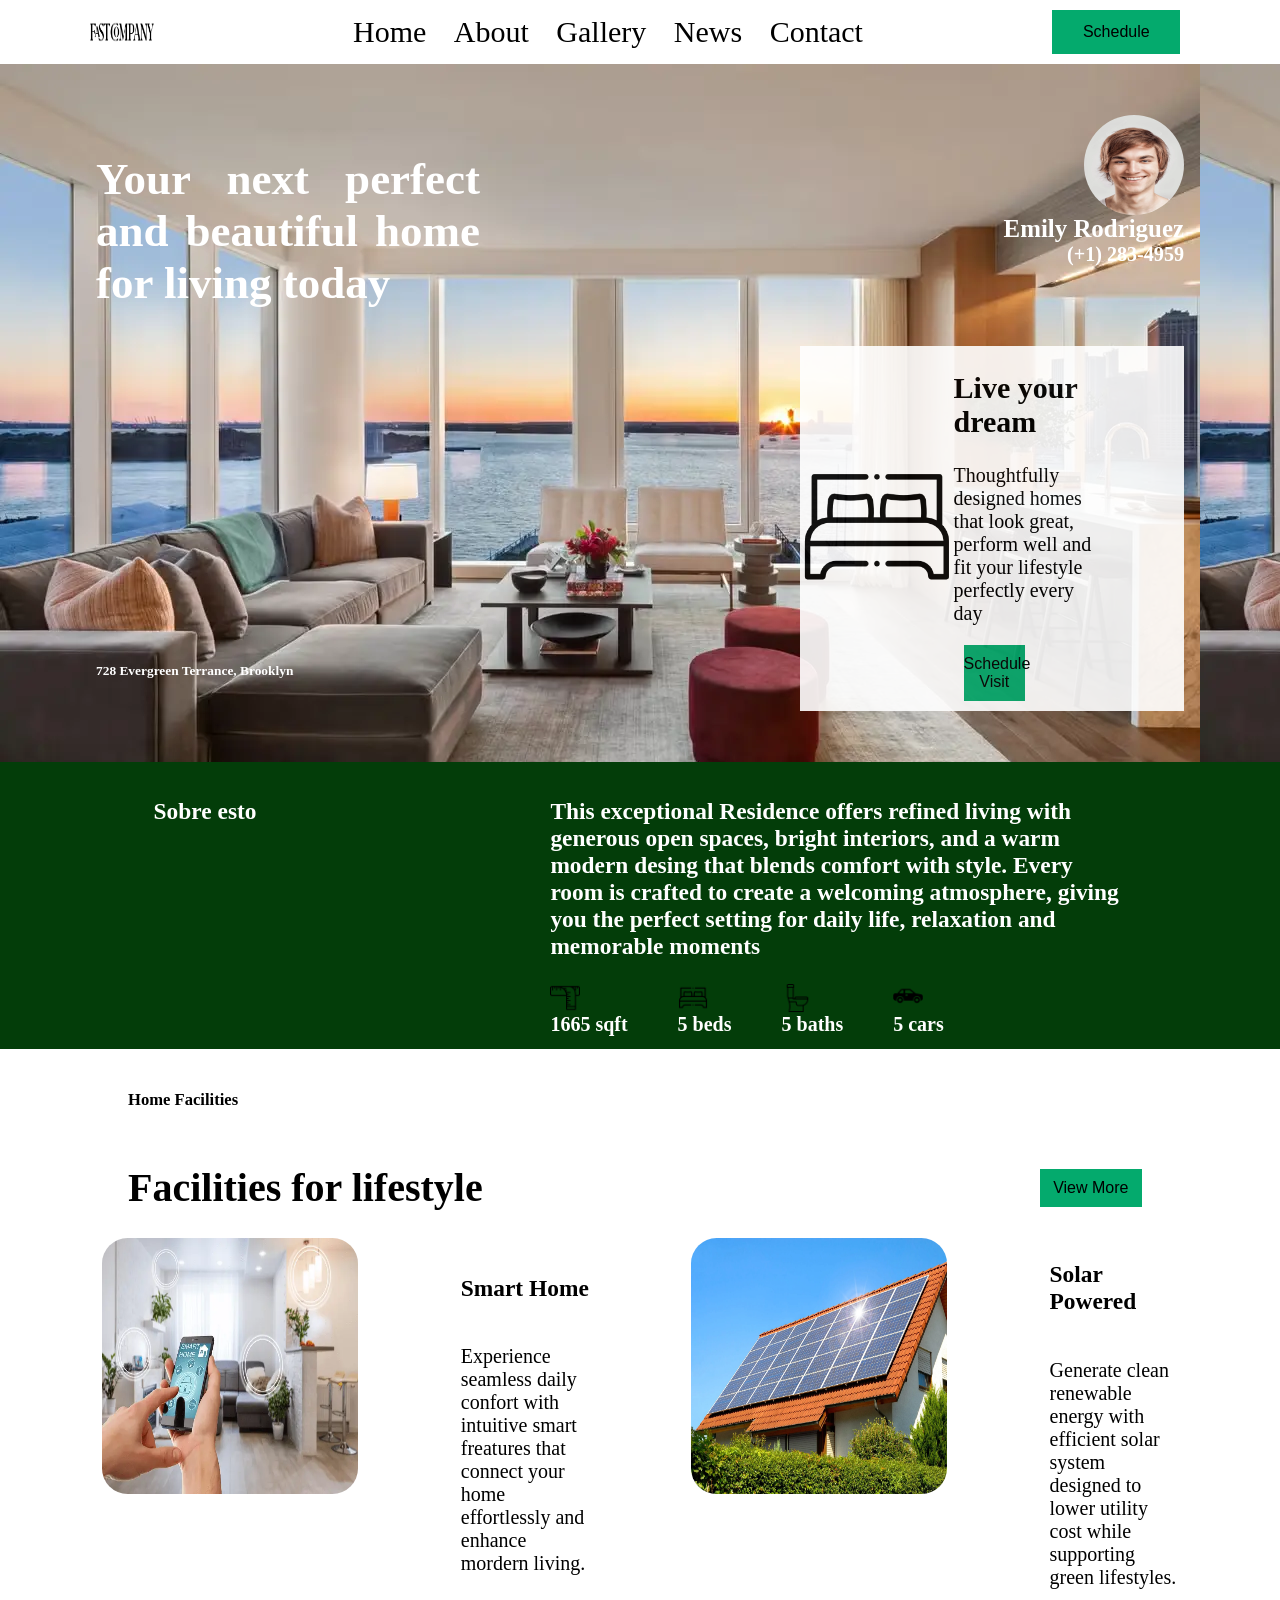
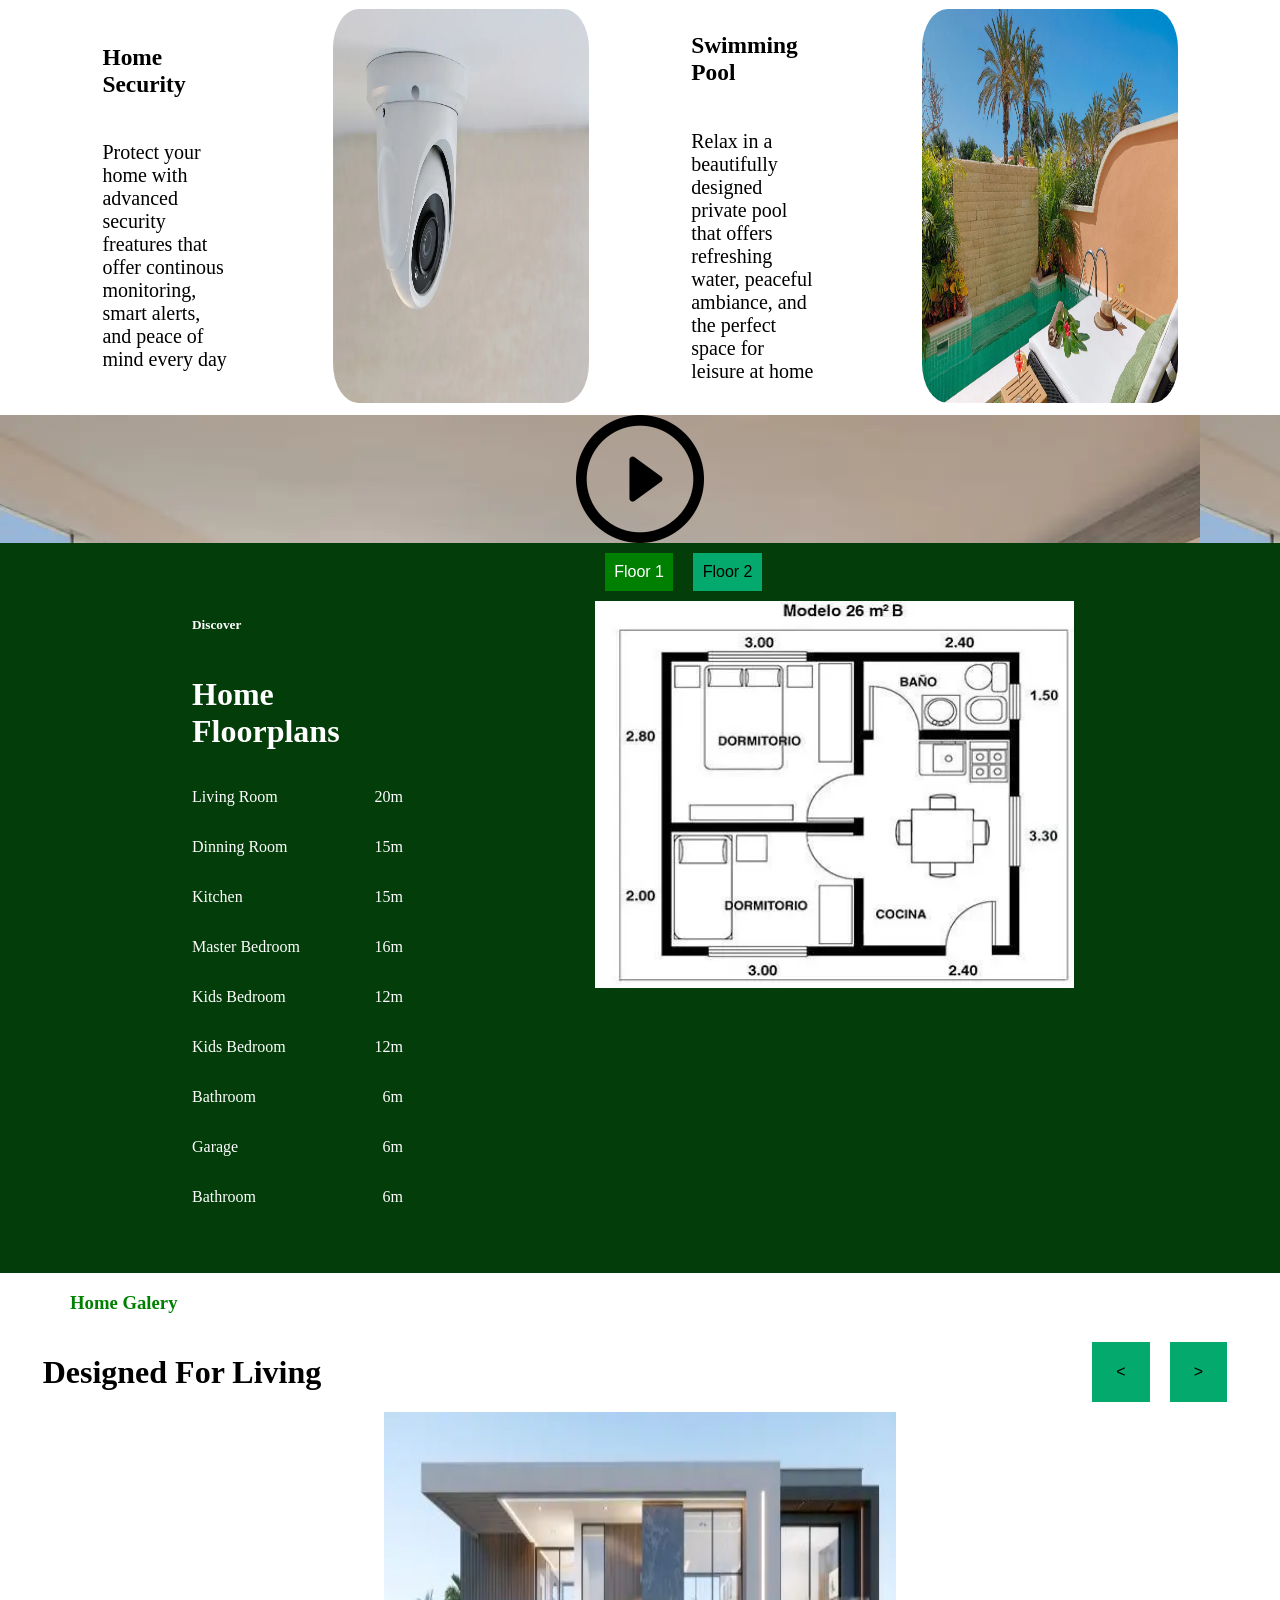
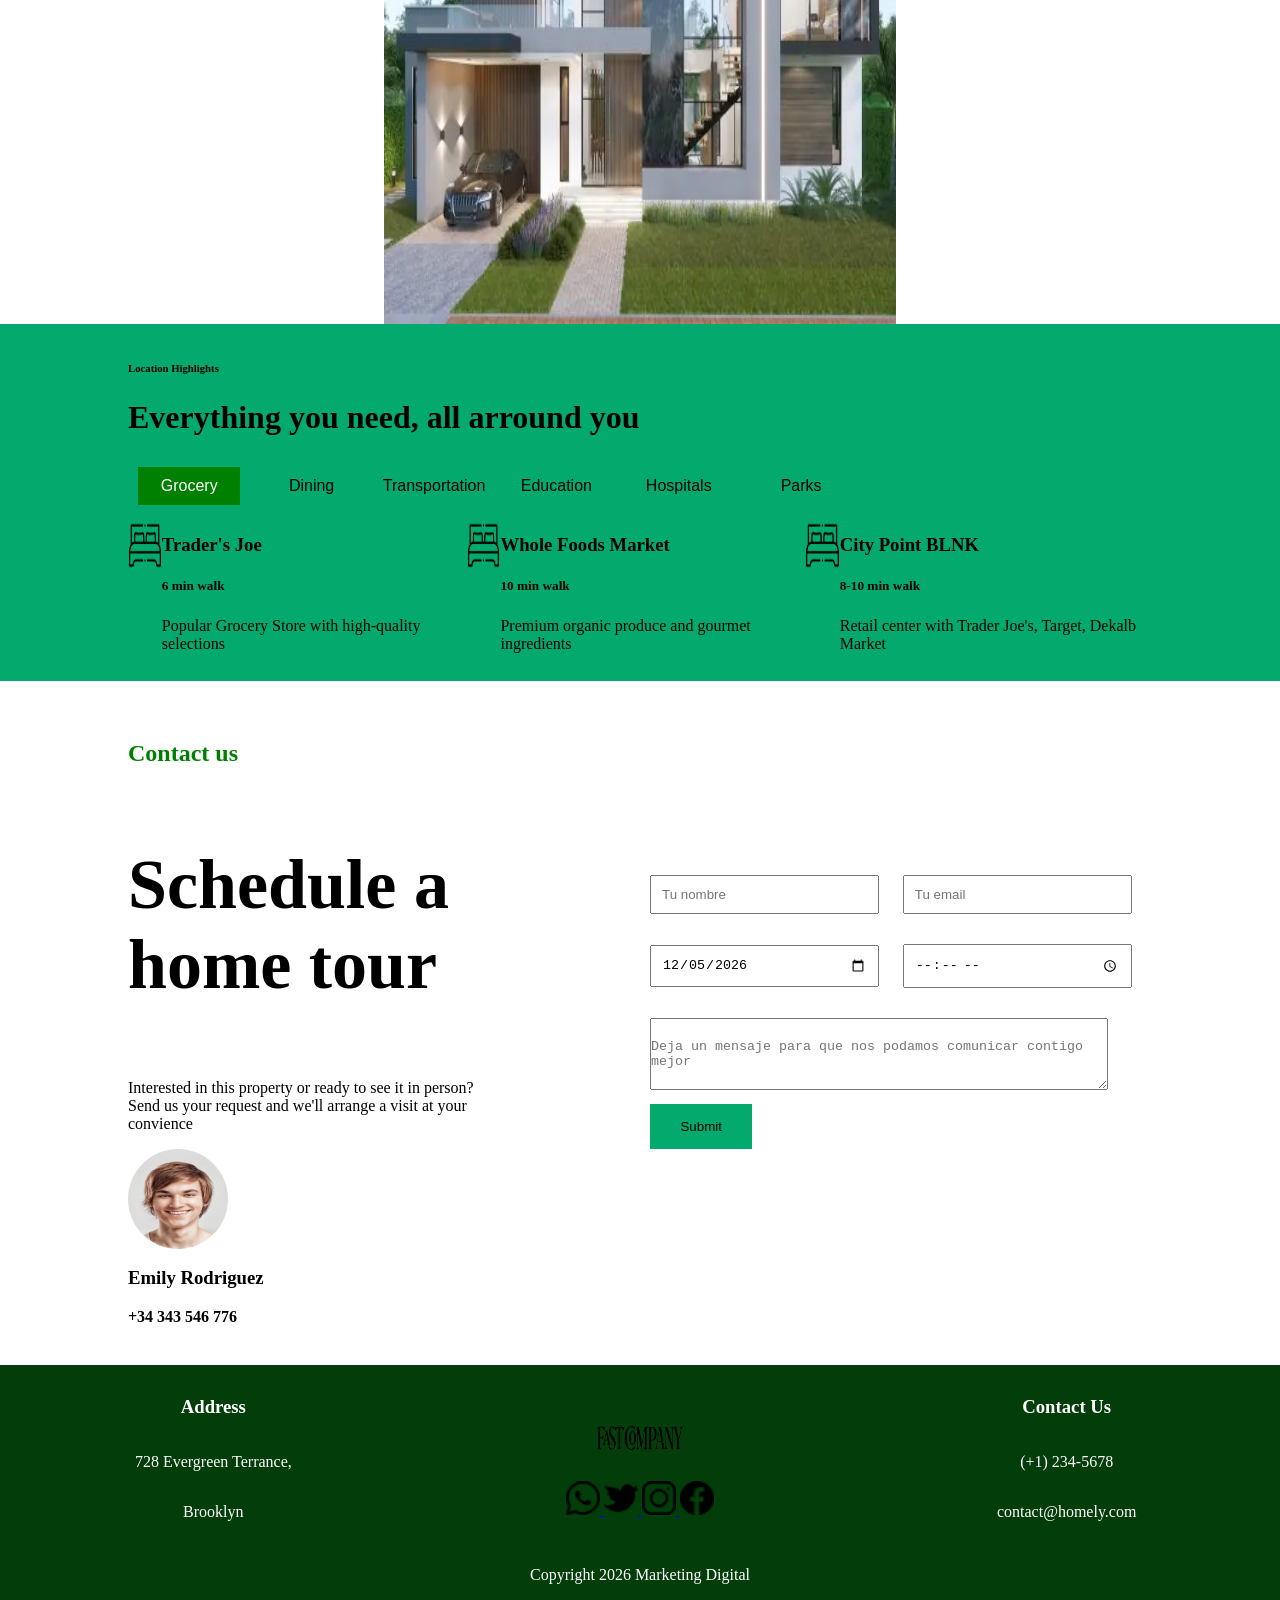
<file: HTMLs/index.html>
<!DOCTYPE html>
<html lang="en">
<head>
  <meta name="description" content="Home for a page about searching for a Home to live">
  <meta name="keywords" content="Home, Residence">
  <meta name="author" content="Mohn Lloe">
  <meta name="viewport" content="width=device-width, initial-scale=1.0">
  <link rel="preload" as="image" href="/Imagenes/img_1.webp" fetchpriority="high">
  <title>Home</title>
  <link rel="stylesheet" href="../Css/Home.css">
  <script src="../JS/Home.js" defer></script>
</head>
<body class="Green">
<header>
  <img src="/Imagenes/img.webp" alt="Imagen del Logo">
  <nav>
    <a href="Home.html"> Home </a>
    <a href="About.html"> About </a>
    <a href="../Imagenes/img.webp"> Gallery </a>
    <a href="News.html"> News </a>
    <a href="Contacto.html"> Contact </a>
  </nav>
  <button> Schedule </button>
</header>
<article>
  <div class="Titulo Lado Espacio">
    <h1> Your next perfect and beautiful home for living today </h1>
    <div class="Abajo">
      <img src="../Imagenes/tio.webp" class="Foto" alt="Cara de una persona">
      <h5 class="Margen"> Emily Rodriguez </h5>
      <h6 class="Margen"> (+1) 283-4959 </h6>
    </div>
  </div>
  <div class="Lado Ad Espacio">
    <h6> 728 Evergreen Terrance, Brooklyn </h6>
    <div class="Lado">
      <img src="../Imagenes/cama.webp" alt="Imagen de una cama">
      <div>
        <h2> Live your dream </h2>
        <p> Thoughtfully designed homes that look great, perform well and  fit your lifestyle perfectly every day </p>
        <button> Schedule Visit </button>
      </div>
    </div>
  </div>
</article>
<div class="Propiedad Space Lado Green">
  <h3>
    Sobre esto
  </h3>
  <div>
    <h3> This exceptional Residence offers refined living with generous open spaces, bright interiors, and a warm modern
      desing that blends comfort with style. Every room is crafted to create a welcoming atmosphere, giving you the
      perfect setting for daily life, relaxation and memorable moments</h3>
    <div class="Lado">
      <div class="Listados FIMG">
        <img src="../Imagenes/Metros.webp" class="Icon" alt="Icono de un metro">
        <h4> 1665 sqft</h4>
      </div>
      <div class="Listados FIMG">
        <img src="../Imagenes/cama.webp" class="Icon" alt="Icono de una cama">
        <h4> 5 beds</h4>
      </div>
      <div class="Listados FIMG">
        <img src="../Imagenes/Retrete.webp" class="Icon" alt="Icono de un Retrete">
        <h4> 5 baths</h4>
      </div>
      <div class="Listados FIMG">
        <img src="../Imagenes/Coche.webp" class="Icon" alt="Icono de un coche">
        <h4> 5 cars</h4>
      </div>
    </div>
  </div>
</div>
<div class="Facilidades Abajo">
  <h5> Home Facilities </h5>
  <div class="Lado Titular Space">
    <h1> Facilities for lifestyle </h1>
    <button class="Derecha"> View More </button>
  </div>
  <div class="Lado Space">
    <img src="../Imagenes/SmartHome.webp" class="Bloque" alt="Imagen de un movil con smart home">
    <div class="Abajo">
      <h3>
        Smart Home
      </h3>
      <p>
        Experience seamless daily confort with intuitive smart freatures that connect your home effortlessly and  enhance mordern living.
      </p>
    </div>
    <img src="../Imagenes/Panel.webp" class="Bloque" alt="Imagen de un panel solar">
    <div class="Abajo">
      <h3>
        Solar Powered
      </h3>
      <p>
        Generate clean renewable energy with efficient solar system designed to lower utility cost while supporting green lifestyles.
      </p>
    </div>
  </div>
  <div class="LadoReversa Space">
    <img src="../Imagenes/Piscina.webp" class="Bloque" alt="Imagen de una piscina privada">
    <div class="Abajo">
      <h3>
        Swimming Pool
      </h3>
      <p>
        Relax in a beautifully designed private pool that offers refreshing water, peaceful ambiance, and the perfect space for leisure at home
      </p>
    </div>
    <img src="../Imagenes/camara.webp" class="Bloque" alt="Imagen de una camara">
    <div class="Abajo">
      <h3>
        Home Security
      </h3>
      <p>
        Protect your home with advanced security freatures that offer continous monitoring, smart alerts, and peace of mind every day
      </p>
    </div>
  </div>
</div>
<div class="Video">
  <img src="../Imagenes/Play.webp" alt="Play del video">
</div>
<div class="Lado Planos Green">
  <div class="Notas Abajo">
    <h5>
      Discover
    </h5>
    <h1>
      Home Floorplans
    </h1>
    <div class="Titular Lado">
      <p> Living Room </p>
      <p> 20m </p>
    </div>
    <div class="Titular Lado">
      <p> Dinning Room  </p>
      <p> 15m </p>
    </div>
    <div class="Titular Lado">
      <p> Kitchen </p>
      <p> 15m </p>
    </div>
    <div class="Titular Lado">
      <p> Master Bedroom </p>
      <p> 16m </p>
    </div>
    <div class="Titular Lado">
      <p> Kids Bedroom </p>
      <p> 12m </p>
    </div>
    <div class="Titular Lado">
      <p> Kids Bedroom </p>
      <p> 12m </p>
    </div>
    <div class="Titular Lado">
      <p> Bathroom</p>
      <p> 6m </p>
    </div>
    <div class="Titular Lado">
      <p> Garage</p>
      <p> 6m </p>
    </div>
    <div class="Titular Lado">
      <p> Bathroom</p>
      <p> 6m </p>
    </div>
  </div>
  <div class="Botones Abajo">
    <div class="Lado" id="planes">
      <button class="Selecionada" onclick="CambiarImagen(0, this)"> Floor 1 </button>
      <button onclick="CambiarImagen(1, this)"> Floor 2 </button>
    </div>
    <div id="Imagen">
      <img src="../Imagenes/plano.webp" alt="Plano de la planta 1 de una casa">
    </div>
  </div>
</div>
<div class="Carrousel">
  <h3>
    Home Galery
  </h3>
  <div>
    <div class="Lado Space">
      <h1>
        Designed For Living
      </h1>
      <div class="Lado">
        <button onclick="Carrousel(-1)"> < </button>
        <button onclick="Carrousel(1)"> > </button>
      </div>
    </div>
    <div class="CarroImagen" id="Carros">
      <img src="../Imagenes/Casa.webp" class="MargenAuto" alt="Imagen de una casa">
    </div>
  </div>
</div>
<div class="Tiendas">
  <div>
    <h6>Location Highlights</h6>
    <h1>Everything you need, all arround you</h1>
    <div CLASS="Lado Botones" id="tienda">
      <button class="Selecionada"  onclick="CambiarTexto(1, this)"> Grocery </button>
      <button onclick="CambiarTexto(2, this)"> Dining </button>
      <button onclick="CambiarTexto(3, this)"> Transportation </button>
      <button onclick="CambiarTexto(4, this)"> Education </button>
      <button onclick="CambiarTexto(5, this)"> Hospitals </button>
      <button onclick="CambiarTexto(6, this)"> Parks </button>
    </div>
    <div class="Lado" id="Secc">
      <div class="Lado">
        <img src="../Imagenes/cama.webp" alt="Icono de una cama">
        <div>
          <h3>
            Trader's Joe
          </h3>
          <h5>
            6 min walk
          </h5>
          <p> Popular Grocery Store with high-quality selections </p>
        </div>
      </div>
      <div class="Lado">
        <img src="../Imagenes/cama.webp" alt="Icono de una cama">
        <div>
          <h3>
            Whole Foods Market
          </h3>
          <h5>
            10 min walk
          </h5>
          <p> Premium organic produce and gourmet ingredients</p>
        </div>
      </div>
      <div class="Lado">
        <img src="../Imagenes/cama.webp" alt="Icono de una cama">
        <div>
          <h3>
            City Point BLNK
          </h3>
          <h5>
            8-10 min walk
          </h5>
          <p> Retail center with Trader Joe's, Target, Dekalb Market</p>
        </div>
      </div>
    </div>
  </div>
</div>
<div class="Lado SeccionDesigual Space">
  <section class="Blanco">
    <h2> Contact us </h2>
    <h1> Schedule a home tour </h1>
    <p> Interested in this property or ready to see it in person?
      Send us your request and we'll arrange a visit at your
      convience
    </p>

    <img src="../Imagenes/tio.webp" class="Foto" alt="Foto de una persona">
    <h3> Emily Rodriguez </h3>
    <h4> +34 343 546 776 </h4>
  </section>
  <main>
    <form id="email_form">
      <div class="SeccionDoble Space">
        <label for="nombre" class="sr-only">Hora</label>
        <input type="text" id="nombre" name="nombre" placeholder="Tu nombre">
        <label for="email" class="sr-only">Hora</label>
        <input type="email" id="email" name="email" placeholder="Tu email">
      </div>
      <div class="SeccionDoble Space">
        <label for="fecha" class="sr-only">Fecha</label>
        <input type="date" id="fecha" name="fecha">

        <label for="hora" class="sr-only">Hora</label>
        <input type="time" id="hora" name="hora">
      </div>
      <div>
        <label for="mensaje" class="sr-only">Hora</label>
        <textarea id="mensaje" name="mensaje" placeholder="Deja un mensaje para que nos podamos comunicar contigo mejor"></textarea>
      </div>
      <input type="submit" value="Submit" class="submit">
    </form>
    <p id="Resultat"></p>
  </main>
</div>
<div class="SeccionTriple Space Green">
  <div class="Abajo">
    <h3> Address </h3>
    <p> 728 Evergreen Terrance, </p>
    <p> Brooklyn </p>
  </div>
  <div class="Abajo MargenAuto">
    <img src="../Imagenes/img.webp" class="Logo" alt="Imagen del Logo">
    <div class="Logitos Espacio MargenAuto">
      <a href="https://web.whatsapp.com">
        <img src="../Imagenes/Whats.webp" alt="Logo de Whatsapp">
      </a>
      <a href="https://twitter.com">
        <img src="../Imagenes/Twitter.webp" alt="Logo de Twitter">
      </a>
      <a href="https://instagram.com">
        <img src="../Imagenes/Insta.webp" alt="Logo de Instagram">
      </a>
      <a href="https://facebook.com">
        <img src="../Imagenes/face.webp" alt="Logo de Facebook">
      </a>
    </div>
  </div>
  <div class="Abajo">
    <h3> Contact Us </h3>
    <p> (+1) 234-5678 </p>
    <p> contact@homely.com </p>
  </div>
</div>
<footer class="Green">
  <p> Copyright 2026 Marketing Digital </p>
</footer>
</body>
</html>
</file>
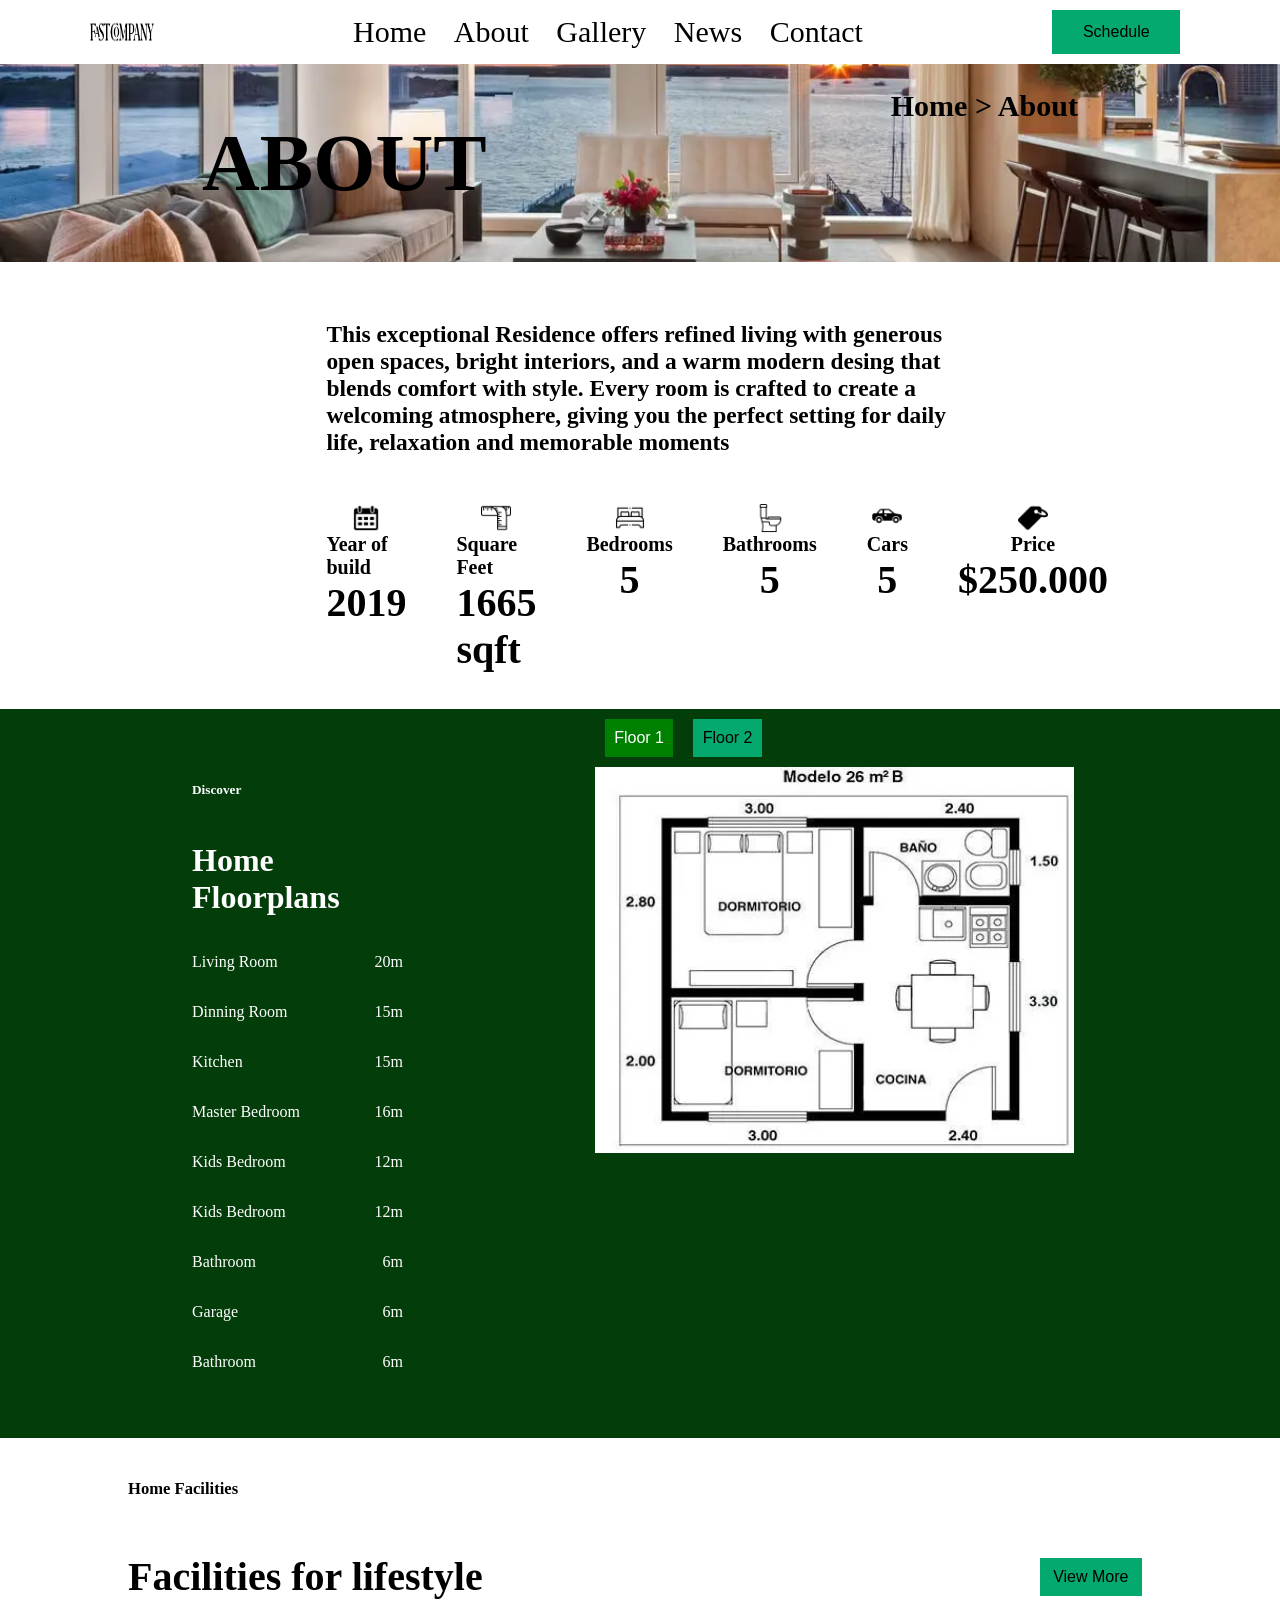
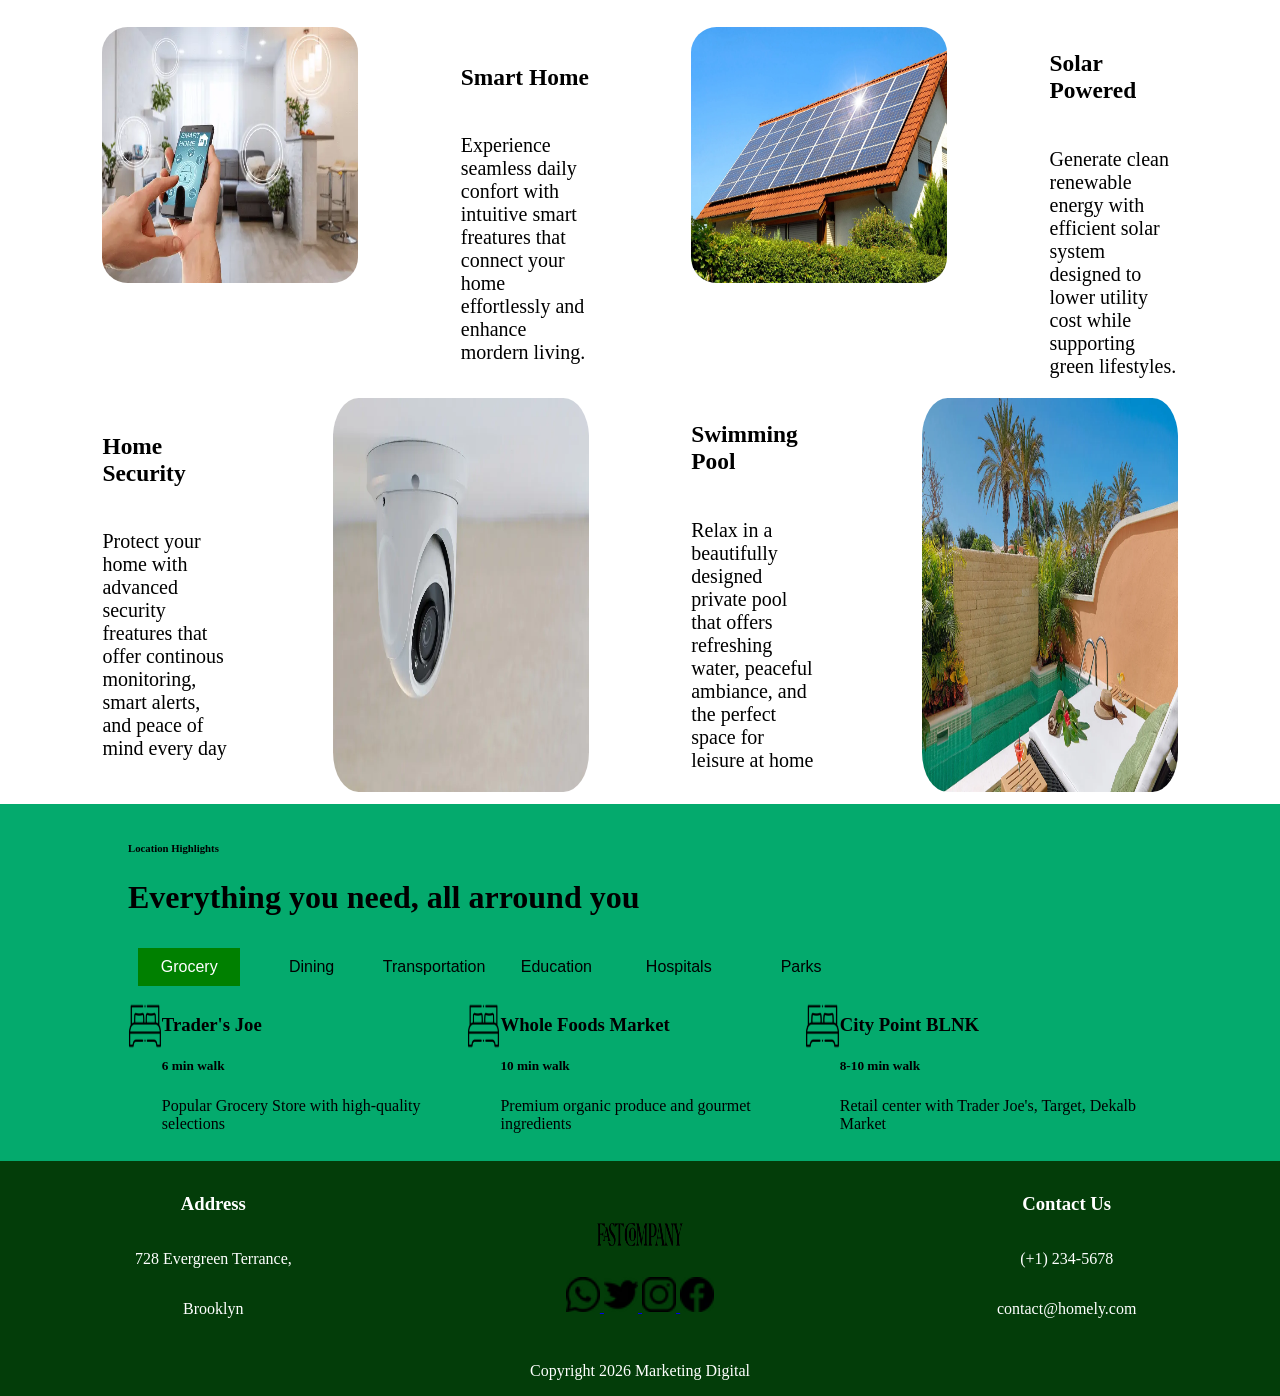
<file: HTMLs/About.html>
<!DOCTYPE html>
<html lang="en">
<head>
    <meta charset="UTF-8">
    <meta name="description" content="An summary about all the important things of the real estate company">
    <meta name="keywords" content="Home, Residence, Real State, About, Summary">
    <meta name="author" content="Mohn Lloe">
    <meta name="viewport" content="width=device-width, initial-scale=1.0">
    <title>Home</title>
    <link rel="stylesheet" href="../Css/Home.css">
    <script src="../JS/About.js" defer></script>
</head>
<body>
<header>
    <img src="../Imagenes/img.webp" alt="Logo de la empresa">
    <nav>
        <a href="Home.html"> Home </a>
        <a href="About.html"> About </a>
        <a href="../Imagenes/img.webp"> Gallery </a>
        <a href="News.html"> News </a>
        <a href="Contacto.html"> Contact </a>
    </nav>
    <button> Schedule </button>
</header>
<div class="Lado Banner">
    <h1> ABOUT </h1>
    <h2> Home > About </h2>
</div>
<main class="Propiedad Lado Blanco">
    <div>
        <h3> This exceptional Residence offers refined living with generous open spaces, bright interiors, and a warm modern desing that blends comfort with style. Every room is crafted to create a welcoming atmosphere, giving you the perfect setting for daily life, relaxation and memorable moments</h3>
        <div class="Lado">
            <div class="ListadosAlt FIMG">
                <img src="../Imagenes/Calendar.webp" class="Icon" alt="Icono de un calendario">
                <h4> Year of build </h4>
                <h1> 2019 </h1>
            </div>
            <div class="ListadosAlt FIMG">
                <img src="../Imagenes/Metros.webp" class="Icon" alt="Icono de un metro">
                <h4> Square Feet </h4>
                <h1> 1665 sqft</h1>
            </div>
            <div class="ListadosAlt FIMG">
                <img src="../Imagenes/cama.webp" class="Icon" alt="Icono de una cama">
                <h4> Bedrooms </h4>
                <h1> 5 </h1>
            </div>
            <div class="ListadosAlt FIMG">
                <img src="../Imagenes/Retrete.webp" class="Icon" alt="Icono de un Retrete">
                <h4> Bathrooms </h4>
                <h1> 5 </h1>
            </div>
            <div class="ListadosAlt FIMG">
                <img src="../Imagenes/Coche.webp" class="Icon" alt="Icono de un coche">
                <h4> Cars </h4>
                <h1> 5 </h1>
            </div>
            <div class="ListadosAlt FIMG">
                <img src="../Imagenes/Tag.webp" class="Icon" alt="Icono de una etiqueta">
                <h4> Price </h4>
                <h1> $250.000 </h1>
            </div>
        </div>
    </div>
</main>
<div class="Lado Planos Green">
    <div class="Notas Abajo">
        <h5>
            Discover
        </h5>
        <h1>
            Home Floorplans
        </h1>
        <div class="Titular Lado">
            <p> Living Room </p>
            <p> 20m </p>
        </div>
        <div class="Titular Lado">
            <p> Dinning Room  </p>
            <p> 15m </p>
        </div>
        <div class="Titular Lado">
            <p> Kitchen </p>
            <p> 15m </p>
        </div>
        <div class="Titular Lado">
            <p> Master Bedroom </p>
            <p> 16m </p>
        </div>
        <div class="Titular Lado">
            <p> Kids Bedroom </p>
            <p> 12m </p>
        </div>
        <div class="Titular Lado">
            <p> Kids Bedroom </p>
            <p> 12m </p>
        </div>
        <div class="Titular Lado">
            <p> Bathroom</p>
            <p> 6m </p>
        </div>
        <div class="Titular Lado">
            <p> Garage</p>
            <p> 6m </p>
        </div>
        <div class="Titular Lado">
            <p> Bathroom</p>
            <p> 6m </p>
        </div>
    </div>
    <div class="Botones Abajo">
        <div id="planes" class="Lado">
            <button class="Selecionada" onclick="CambiarImagen(0, this)"> Floor 1 </button>
            <button onclick="CambiarImagen(1, this)"> Floor 2 </button>
        </div>
        <div id="Imagen">
            <img src="../Imagenes/plano.webp" alt="Plano de la planta 1 de una casa">
        </div>
    </div>
</div>
<div class="Facilidades Abajo">
    <h5> Home Facilities </h5>
    <div class="Lado Titular">
        <h1> Facilities for lifestyle </h1>
        <button class="Derecha"> View More </button>
    </div>
    <div class="Lado">
        <img src="../Imagenes/SmartHome.webp" class="Bloque" alt="Imagen de un movil con smart home">
        <div class="Abajo">
            <h3>
                Smart Home
            </h3>
            <p>
                Experience seamless daily confort with intuitive smart freatures that connect your home effortlessly and  enhance mordern living.
            </p>
        </div>
        <img src="../Imagenes/Panel.webp" class="Bloque" alt="Imagen de un panel solar">
        <div class="Abajo">
            <h3>
                Solar Powered
            </h3>
            <p>
                Generate clean renewable energy with efficient solar system designed to lower utility cost while supporting green lifestyles.
            </p>
        </div>
    </div>
    <div class="LadoReversa">
        <img src="../Imagenes/Piscina.webp" class="Bloque" alt="Imagen de una piscina privada">
        <div class="Abajo">
            <h3>
                Swimming Pool
            </h3>
            <p>
                Relax in a beautifully designed private pool that offers refreshing water, peaceful ambiance, and the perfect space for leisure at home
            </p>
        </div>
        <img src="../Imagenes/camara.webp" class="Bloque" alt="Imagen de una camara">
        <div class="Abajo">
            <h3>
                Home Security
            </h3>
            <p>
                Protect your home with advanced security freatures that offer continous monitoring, smart alerts, and peace of mind every day
            </p>
        </div>
    </div>
</div>
<div class="Tiendas">
    <div>
        <h6>Location Highlights</h6>
        <h1>Everything you need, all arround you</h1>
        <div id="tienda" CLASS="Lado Botones">
            <button class="Selecionada"  onclick="CambiarTexto(1, this)"> Grocery </button>
            <button onclick="CambiarTexto(2, this)"> Dining </button>
            <button onclick="CambiarTexto(3, this)"> Transportation </button>
            <button onclick="CambiarTexto(4, this)"> Education </button>
            <button onclick="CambiarTexto(5, this)"> Hospitals </button>
            <button onclick="CambiarTexto(6, this)"> Parks </button>
        </div>
        <div class="Lado" id="Secc">
            <div class="Lado">
                <img src="../Imagenes/cama.webp" alt="Icono de una cama">
                <div>
                    <h3>
                        Trader's Joe
                    </h3>
                    <h5>
                        6 min walk
                    </h5>
                    <p> Popular Grocery Store with high-quality selections </p>
                </div>
            </div>
            <div class="Lado">
                <img src="../Imagenes/cama.webp" alt="Icono de una cama">
                <div>
                    <h3>
                        Whole Foods Market
                    </h3>
                    <h5>
                        10 min walk
                    </h5>
                    <p> Premium organic produce and gourmet ingredients</p>
                </div>
            </div>
            <div class="Lado">
                <img src="../Imagenes/cama.webp" alt="Icono de una cama">
                <div>
                    <h3>
                        City Point BLNK
                    </h3>
                    <h5>
                        8-10 min walk
                    </h5>
                    <p> Retail center with Trader Joe's, Target, Dekalb Market</p>
                </div>
            </div>
        </div>
    </div>
</div>
<div class="SeccionTriple Space Green">
    <div class="Abajo">
        <h3> Address </h3>
        <p> 728 Evergreen Terrance, </p>
        <p> Brooklyn </p>
    </div>
    <div class="Abajo MargenAuto">
        <img src="../Imagenes/img.webp" class="Logo" alt="Imagen del Logo">
        <div class="Logitos Espacio MargenAuto">
            <a href="https://web.whatsapp.com">
                <img src="../Imagenes/Whats.webp" alt="Logo de Whatsapp">
            </a>
            <a href="https://twitter.com">
                <img src="../Imagenes/Twitter.webp" alt="Logo de Twitter">
            </a>
            <a href="https://instagram.com">
                <img src="../Imagenes/Insta.webp" alt="Logo de Instagram">
            </a>
            <a href="https://facebook.com">
                <img src="../Imagenes/face.webp" alt="Logo de Facebook">
            </a>
        </div>
    </div>
    <div class="Abajo">
        <h3> Contact Us </h3>
        <p> (+1) 234-5678 </p>
        <p> contact@homely.com </p>
    </div>
</div>
<footer class="Green">
    <p> Copyright 2026 Marketing Digital </p>
</footer>
</body>
</html>
</file>
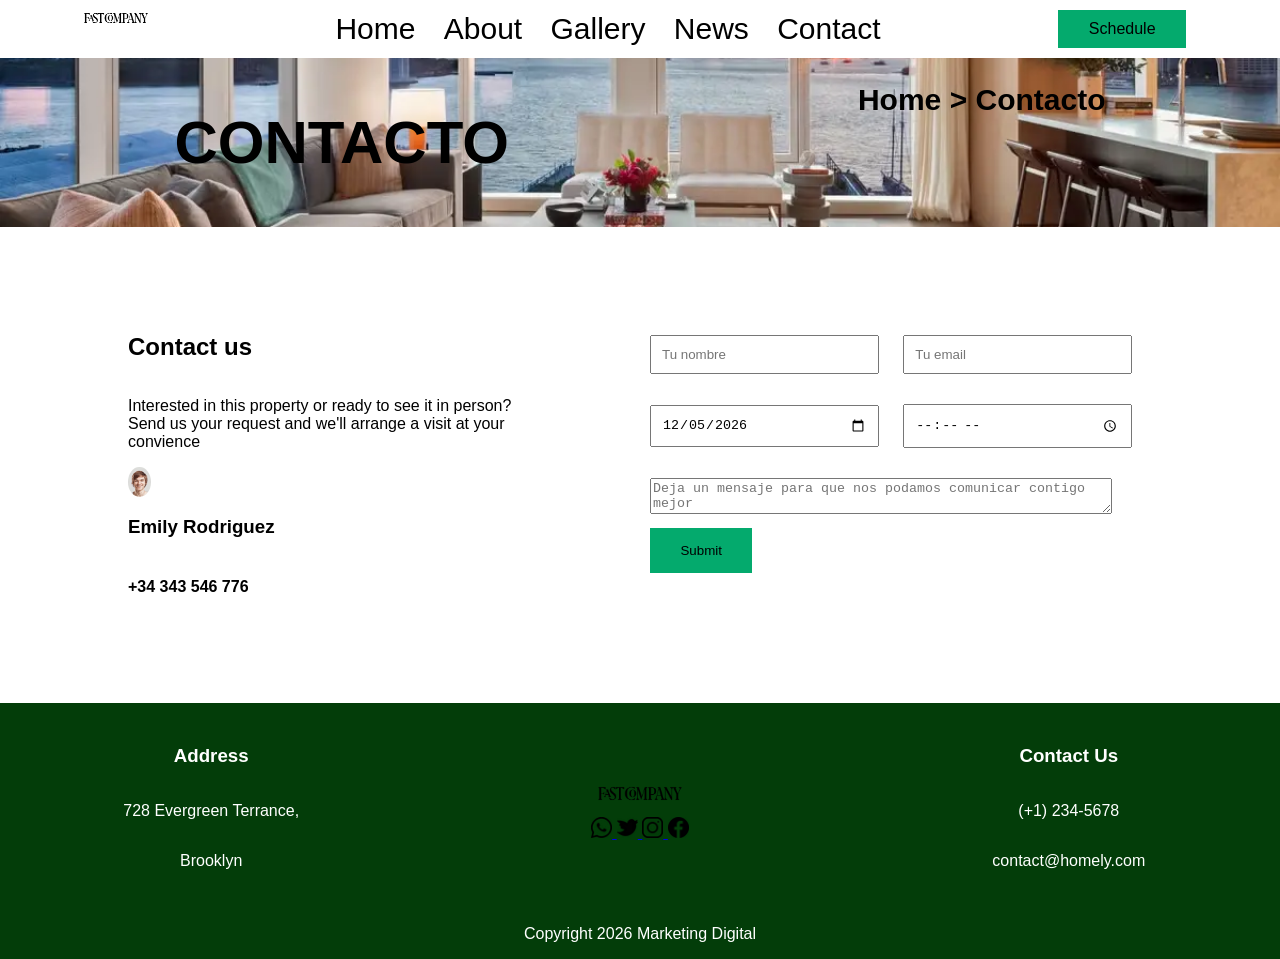
<file: HTMLs/Contacto.html>
<!DOCTYPE html>
<html lang="en">
<head>
    <meta charset="UTF-8">
    <title>Title</title>
    <meta name="description" content="The contact page for a real estate company">
    <meta name="keywords" content="Home, Residence, Real Estate, Contact, Form, Hour, Date, Email">
    <meta name="author" content="Mohn Lloe">
    <meta name="viewport" content="width=device-width, initial-scale=1.0">
    <link rel="preload" as="image" href="/Imagenes/img.webp" fetchpriority="high">
    <link rel="preload" as="image" href="/Imagenes/img_1.webp" fetchpriority="high">
    <link rel="stylesheet" href="../Css/Contacto.css">
    <script src="../JS/Contacto.js" defer></script>
</head>
<body>
    <header>
        <img src="../Imagenes/img.webp" alt="Logo de la empresa">
        <nav>
            <a href="Home.html"> Home </a>
            <a href="About.html"> About </a>
            <a href="../Imagenes/img.webp"> Gallery </a>
            <a href="News.html"> News </a>
            <a href="Contacto.html"> Contact </a>
        </nav>
        <button> Schedule </button>
    </header>
    <article class="Lado">
        <h1> CONTACTO </h1>
        <h2> Home > Contacto </h2>
    </article>
    <div class="Lado SeccionDesigual">
        <section class="Blanco">
            <h2> Contact us </h2>
            <p> Interested in this property or ready to see it in person?
                Send us your request and we'll arrange a visit at your
                convience
            </p>

            <img src="../Imagenes/tio.webp" alt="Foto de una persona">
            <h3> Emily Rodriguez </h3>
            <h4> +34 343 546 776 </h4>
        </section>
        <main>
            <form id="email_form">
                <div class="SeccionDoble">
                    <label for="nombre" class="sr-only">Hora</label>
                    <input type="text" id="nombre" name="nombre" placeholder="Tu nombre">
                    <label for="email" class="sr-only">Hora</label>
                    <input type="email" id="email" name="email" placeholder="Tu email">
                </div>
                <div class="SeccionDoble">
                    <label for="fecha" class="sr-only">Fecha</label>
                    <input type="date" id="fecha" name="fecha">
                    <label for="hora" class="sr-only">Hora</label>
                    <input type="time" id="hora" name="hora">
                </div>
                <div>
                    <label for="mensaje" class="sr-only">Hora</label>
                    <textarea id="mensaje" name="mensaje" placeholder="Deja un mensaje para que nos podamos comunicar contigo mejor"></textarea>
                </div>
                <input type="submit" value="Submit" class="submit">
            </form>
            <p id="Resultat"></p>
        </main>
    </div>
    <div class="SeccionTriple Green">
        <div class="Abajo">
            <h3> Address </h3>
            <p> 728 Evergreen Terrance, </p>
            <p> Brooklyn </p>
        </div>
        <div class="Abajo MargenAuto">
            <img src="../Imagenes/img.webp" class="Logo" alt="Logo de la empresa">
            <div class="Logitos MargenAuto">
                <a href="https://web.whatsapp.com">
                    <img src="../Imagenes/Whats.webp" alt="Logo de Whatsapp">
                </a>
                <a href="https://twitter.com">
                    <img src="../Imagenes/Twitter.webp" alt="Logo de Twitter">
                </a>
                <a href="https://instagram.com">
                    <img src="../Imagenes/Insta.webp" alt="Logo de Instagram">
                </a>
                <a href="https://facebook.com">
                    <img src="../Imagenes/face.webp" alt="Logo de Facebook">
                </a>
            </div>
        </div>
        <div class="Abajo">
            <h3> Contact Us </h3>
            <p> (+1) 234-5678 </p>
            <p> contact@homely.com </p>
        </div>
    </div>
    <footer class="Green">
        <p> Copyright 2026 Marketing Digital </p>
    </footer>
</body>
</html>
</file>
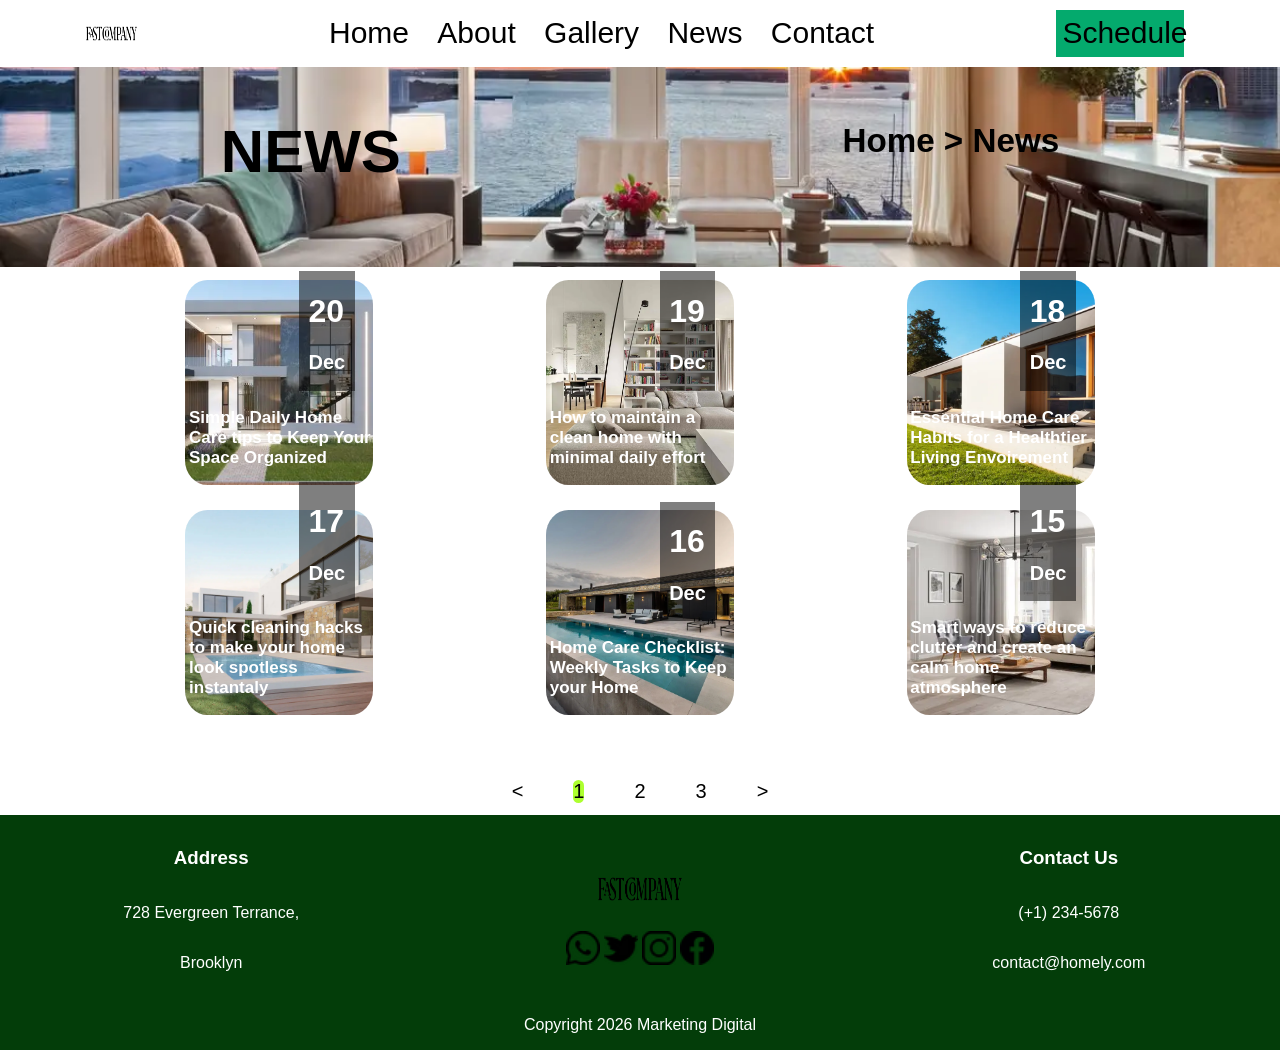
<file: HTMLs/News.html>
<!DOCTYPE html>
<html lang="en">
<head>
    <meta charset="UTF-8">
    <title>Title</title>
  <meta name="description" content="A page for news and blogs that an real estate company users to explain
  new additions to their costumers">
  <meta name="keywords" content="Home, Residence, Real Estate, Residence, House, News">
  <meta name="author" content="Mohn Lloe">
  <meta name="viewport" content="width=device-width, initial-scale=1.0">
  <link rel="preload" as="image" href="/Imagenes/img.webp" fetchpriority="high">
  <link rel="preload" as="image" href="/Imagenes/Casa.webp" fetchpriority="high">
  <link rel="preload" as="image" href="/Imagenes/Casa3.webp" fetchpriority="high">
  <link rel="preload" as="image" href="/Imagenes/CasaDentroTrue.webp" fetchpriority="high">
  <link rel="preload" as="image" href="/Imagenes/Casa5.webp" fetchpriority="high">
  <link rel="preload" as="image" href="/Imagenes/CasaDentro.webp" fetchpriority="high">
  <link rel="preload" as="image" href="/Imagenes/Casa4.webp" fetchpriority="high">
  <link rel="stylesheet" href="../Css/News.css">

  <script src="../JS/News.js" defer></script>
</head>
<body>
<header>
  <img src="../Imagenes/img.webp" alt="Logo" class="Logo">
  <nav>
    <a href="Home.html"> Home </a>
    <a href="About.html"> About </a>
    <a href="../Imagenes/img.webp"> Gallery </a>
    <a href="News.html"> News </a>
    <a href="Contacto.html"> Contact </a>
  </nav>
  <button> Schedule </button>
</header>
<article class="Lado">
  <h1> NEWS </h1>
  <h5> Home > News </h5>
</article>
<main class="Abajo" id="main">
  <div>
    <div class="AbajoReversa Uno Negro">
      <div>
        <h3> Simple Daily Home Care tips to Keep Your Space Organized </h3>
      </div>
      <div class="Fecha">
        <h1> 20 </h1>
        <h2> Dec </h2>
      </div>
    </div>
    <div class="AbajoReversa Dos Negro">
      <div>
        <h3> How to maintain a clean home with minimal daily effort </h3>
      </div>
      <div class="Fecha">
        <h1> 19 </h1>
        <h2> Dec </h2>
      </div>
    </div>
    <div class="AbajoReversa Tres Negro">
      <div>
        <h3> Essential Home Care Habits for a Healthtier Living Envoirement </h3>
      </div>
      <div class="Fecha">
        <h1> 18 </h1>
        <h2> Dec </h2>
      </div>
    </div>
  </div>
  <div>
    <div class="AbajoReversa Cuatro Negro">
      <div>
        <h3> Quick cleaning hacks to make your home look spotless instantaly </h3>
      </div>
      <div class="Fecha">
        <h1> 17 </h1>
        <h2> Dec </h2>
      </div>
    </div>
    <div class="AbajoReversa Cinco Negro">
      <div>
        <h3> Home Care Checklist: Weekly Tasks to Keep your Home  </h3>
      </div>
      <div class="Fecha">
        <h1> 16 </h1>
        <h2> Dec </h2>
      </div>
    </div>
    <div class="AbajoReversa Seis Negro">
      <div>
        <h3> Smart ways to reduce clutter and create an calm home atmosphere </h3>
      </div>
      <div class="Fecha">
        <h1> 15 </h1>
        <h2> Dec </h2>
      </div>
    </div>
  </div>
</main>
<div class="Selector">
  <div class="Black Lado" id="planes">
    <a> < </a>
    <a class="Selecionada" onclick="CambiarPagina(1, this)"> 1 </a>
    <a onclick="CambiarPagina(2, this)"> 2 </a>
    <a onclick="CambiarPagina(3, this)"> 3 </a>
    <a> > </a>
  </div>
</div>
<div class="SeccionTriple Green">
  <div class="Abajo">
    <h3> Address </h3>
    <p> 728 Evergreen Terrance, </p>
    <p> Brooklyn </p>
  </div>
  <div class="Abajo MargenAuto">
    <img src="../Imagenes/img.webp" class="Logo" alt="Logo">
    <div class="Logitos MargenAuto">
      <a href="https://web.whatsapp.com">
        <img src="../Imagenes/Whats.webp" alt="Logo de Whatsapp">
      </a>
      <a href="https://twitter.com">
        <img src="../Imagenes/Twitter.webp" alt="Logo de Twitter">
      </a>
      <a href="https://instagram.com">
        <img src="../Imagenes/Insta.webp" alt="Logo de Instagram">
      </a>
      <a href="https://facebook.com">
        <img src="../Imagenes/face.webp" alt="Logo de Facebook">
      </a>
    </div>
  </div>
  <div class="Abajo">
    <h3> Contact Us </h3>
    <p> (+1) 234-5678 </p>
    <p> contact@homely.com </p>
  </div>
</div>
<footer class="Green">
  <p> Copyright 2026 Marketing Digital </p>
</footer>
</body>
</html>
<!--<div class="Lado">
  <div>
    Hola como estas
  </div>
  <div>
    <h1> 12 </h1>
    <h4> Dec </h4>
  </div>
</div>-->
</file>
<file: Css/Home.css>
body{
    margin: 0;
    display: flex;
    flex-direction: column;
    background-color: white;
    align-items: center;
}

body, h1, h2, h3, h4, h5, h6, p {
    font-family: Calibri;
}


header{
    display: flex;
    flex-direction: row;
    justify-content: space-around;
    background-color: white;
}

img{
    width: 5%;
    height: auto;
    aspect-ratio: 1;
}

.Banner > h2{
    font-size: 30px;
}

.Margen{
    margin: 0;
}

.MargenAuto{
    display: block;
    margin: auto;
}

nav{
    align-content: center;
    justify-content: space-around;
}

nav > a{
    text-decoration: none;
    color: black;
    font-size: 30px;
    margin-left: 20px;
}

header > button{
    padding: 0.5%;
}

.Banner{
    text-align: center;
    align-content: center;
    width: 100%;
    background-image: url("../Imagenes/img_1.webp");
    background-size: cover;
    background-repeat: no-repeat;
    background-position: center;
    font-size: 40px;
    justify-content: space-around;
}

article{
    align-content: center;
    text-align: justify;
    color: white;
    width: 100%;
    background-image: url("../Imagenes/img_1.webp");
    font-size: 30px;
    padding: 4% 0%;
    min-height: 400px;
}
article > div{
    width: 100%;
    display: flex;
    justify-content: space-around;
}

article > div > h1{
    width: 30%;
}

article > div > div{
    width: 40%;
    height: 50%;
    align-items: end;
    text-align: right;
}

.Foto{
    border-radius: 50%;
    width: 100px;
    height: 100px;
    aspect-ratio: 1;
}

.Ad {
    width: 100%;
    display: flex;
    justify-content: space-around;
    align-items: end;
    justify-items: end;
    font-size: 20px;
}

.Ad > h6{
    width: 40%;
}

.Ad > div{
    width: 30%;
    background-color: white;
    opacity: 90%;
    color: black;
}

.Ad > div > img{
    border-radius: 0;
    width: 40%;
    height: auto;
    opacity: 100%;
    align-self: center;
}

.Ad > div >div{
    text-align: left;
    width: 40%;
    opacity: 100%;
    align-items: center;
    justify-items: center;
}

.Ad > div >div >button{
    opacity: 100%;
    width: 40%;
}

.Propiedad{
    display: flex;
    text-align: start;
    justify-content: space-evenly;
    font-size: 20px;
    align-content: center;
    color: white;
    width: 100%;
    padding: 1% 0%;
}

.Icon{
    display: block;
    width: 30px;
    height: 30px;
    align-content: center;
    text-align: center;
}

.Propiedad > h3{
    width: 19%;
}

.Propiedad > h4{
    display: block;
}

.Propiedad > div{
    width: 49%;
}

.Listados{
    align-items: center;
    gap: 20px;
    margin-right: 50px;
}

.ListadosAlt{
    display: flex;
    flex-direction: column;
    align-items: center;
    margin-right: 50px;
    padding: 0;
}

.ListadosAlt > h1, h4{
    margin: 0;
}

.Facilidades{
    display: flex;
    text-align: left;
    font-size: 20px;
    align-content: center;
    align-items: center;
    background: white;
    width: 100%;
    padding: 1% 0%;
}

.Facilidades > .Titular {
    display: flex;
    justify-content: space-between;
    align-items: center;
    width: 80%;
}

.Facilidades > div {
    justify-content: space-evenly;
    width: 100%;
}

.Facilidades > h5{
    width: 80%;
    text-align: left;
}

.Facilidades > div > div{
    width: 10%;
    align-items: center;
    align-self: center;
    overflow: hidden;
}

.Facilidades > div > .Bloque{
    display: block;
    width: 20%;
    aspect-ratio: 1;
    border-radius: 10%;
}

.Video{
    display: flex;
    text-align: justify;
    width: 100%;
    height: auto;
    justify-content: center;
    align-items: center;
    background-image: url("../Imagenes/img_1.webp");
    font-size: 40px;
}

.Video > img{
    width: 10%;
    height: 30%;
}

.Planos{
    color: white;
    width: 100%;
    justify-content: space-between;
    margin: 0;
}

.Planos > .Notas{
    width: 20%;
    padding: 4% 15%;
}

.Planos > .Botones{
    width: 65%;
}

.Planos > div > div > img{
    height: 80%;
    width: 70%;
}

.Carrousel{
    width: 100%;
    background: white;
}

.Carrousel > h3{
    color: green;
    margin-left: 70px;
}

.Titular{
    justify-content: space-between;
}

.sr-only {
    position: absolute;
    width: 1px;
    height: 1px;
    padding: 0;
    margin: -1px;
    overflow: hidden;
    clip: rect(0,0,0,0);
    white-space: nowrap;
    border: 0;
}

.SeccionDesigual{
    display: flex;
    flex-direction: row;
    justify-content: space-evenly;
    background-color: white;
    width: 100%;
    align-items: center;
    padding: 3% 0%;
}
.SeccionDesigual > main {
    display: flex;
    flex-direction: column;
    width: 40%;

}

section > h2 { color: green; }
section > h1 { font-size: 70px}

.SeccionDesigual > section {
    display: flex;
    flex-direction: column;
    width: 30%;

}

section > img{
    border-radius: 50%;
    width: 100px;
    height: 100px;
}

button {
    margin: 10px;
    width: 10%;
    padding: 10px 0px;
    display: block;
    border: none;
    background-color: #04AA6D;
    font-size: 16px;
    cursor: pointer;
    text-align: center;
}

.submit{
    width: 20%;
    padding: 15px 0px;
    color: black;
    background-color: #04AA6D;
    border: 0px;
    margin-left: 10px;
}

textarea{
    width: 89%;
    margin: 10px;
    padding: 20px 0px;
}

.SeccionDoble{
    margin-bottom: 10px;
    width: 100%;
    justify-content: space-evenly;
}

.SeccionDoble > input{
    padding: 10px;
    width: 40%;
    margin: 10px;
}

.SeccionTriple{ color: white;
    display: flex;
    flex-direction: row;
    justify-content: space-evenly;
    align-items: center;
    width: 100%;
    padding: 1% 0%;
}

.Blanco{
    white-space: pre-line
}

.Tiendas{
    justify-content: center;
    align-items: center;
    width: 100%;
    background: #04AA6D;
}

.Tiendas > div > .Botones > button{
    background: #04AA6D;
    color: black;
}

.Botones > div > .Selecionada{
    background-color: green;
    color:white;
}

.Tiendas > div{
    padding: 1% 10%;
}

.Lado > img{
    width: 10%;
    height: 40%;
}

.SeccionTriple > div{
    width: 33%;
    text-align: center;
}

.Lado{
    display: flex;
    flex-direction: row;
}

.LadoReversa{
    display: flex;
    flex-direction: row-reverse;
}

.Selecionada > button{
    background-color: greenyellow;
}

.Tiendas > div > .Botones > .Selecionada{
    background-color: green;
    color: white;
}

.Abajo{
    display: flex;
    flex-direction: column;
}

.Derecha{
    justify-self: end;
}

.Space{
    justify-content: space-evenly;
}

.Space > div, .Space > h1{
    width: 45%;
}

.Space > div{
    justify-content: end;
}

.Carrousel > div > div > img{
    width: 40%;
    height: auto;
}

.Space > div > button{
    width: 10%;
    justify-content: space-evenly;
}
.Logo{
    width: 20%;
    height: auto;
    align-self: center;
}

.Logitos{
    justify-content: space-around;
    width: 100%
}

.Logitos > a > img{
    width: 8%;
    height: auto;
    min-width: 8%;
}
footer{
    width: 100%;
    text-align: center;
    color: white;
}

.Blanco {
    color: black;
    background-color: white;
}

.Green{
    background-color: #033d09;
}
/* A partir de 800px, el responsive se activa */
@media (max-width: 800px) {
    .Icon, .Foto{
        margin: auto;
    }
    header > img{width: 30%; margin: auto}
    header, nav {display:flex; flex-direction: column; width: 100%; justify-content: center; text-align: center; margin: auto}
    nav > a {margin-bottom: 20px}
    header > button {display:flex; flex-direction: column; width: 20%; margin: auto; text-align: center; font-size: 20px}
    article, .Ad, article > div, .Ad > div{display: flex; flex-direction: column; width: 100%; align-items: center;
        text-align: center}
    .Lado, .LadoReversa {display:flex;flex-direction: column;}
    .Propiedad > div, .Propiedad > h3, .Propiedad > h4{ width: 100%; text-align: center;}
    .Facilidades > h5 {text-align: center}
    .Facilidades > div > div, .Facilidades > div > .Bloque {width: 100%; align-items: center}
    .Video > img { width: 30%;  height: auto;}
    .Planos, .Notas, .Botones > div >button{display: flex; text-align: center; width: 100%; justify-content: center;}
    .Planos > .Botones{display: flex; text-align: center; width: 95%; justify-content: center;}
    .Planos > .Notas{text-align: center; width: 100%; justify-content: center; padding: 0}
    .Titular{flex-direction: row;width: 100%}
    .Tiendas, .Tiendas > div > .Botones > button{display: flex; text-align: center; width: 100%; justify-content: center;}
    .Tiendas > div{text-align: center; width: 100%; justify-content: center;}
    .Lado > img {margin: auto;     height: auto;}
    .SeccionDesigual, .SeccionDesigual > main, .SeccionDesigual > section {width: 100%; text-align: center}
    textarea {width: 95%}
    .submit{margin-left: 0}
    .SeccionTriple {flex-direction: column}
    article{flex-direction: column; width: 100%; text-align: center}
    .Carrousel, .Space > div, .Space > h1{width: 100%; justify-content: center; align-items: center; text-align: center}
    .Logo{
        width: 40%;
        height: auto;
        align-self: center;
    }

    .Logitos{
        display: flex;
        flex-direction: column;
        justify-content: space-around;
        width: 100%;
        height: auto;
    }

    .Logitos > img{
        width: 8%;
        height: auto;
        margin-bottom: 3px;
    }
}
</file>
<file: Css/Contacto.css>
body{
    margin: 0;
    display: flex;
    flex-direction: column;
    background-color: white;
    align-items: center;
}

body, h1, h2, h3, h4, h5, h6, p {
    font-family: Calibri, 'Segoe UI', Arial, sans-serif;
}

header{
    display: flex;
    flex-direction: row;
    justify-content: space-around;
    background-color: white;
    margin: 0;
    padding: 0;
}

img{
    width: 5%;
    height: 1%;
}

nav{
    align-content: center;
    justify-content: space-around;
}

nav > a{
    text-decoration: none;
    color: black;
    font-size: 30px;
    margin-left: 20px;
}

article{
    text-align: center;
    align-content: center;
    width: 100%;
    background-image: url("../Imagenes/img_1.webp");
    background-size: cover;
    background-repeat: no-repeat;
    background-position: center;
    font-size: 40px;
    justify-content: space-around;
}

article > h2{
    font-size: 30px;
}

.SeccionDesigual{
    display: flex;
    flex-direction: row;
    justify-content: space-evenly;
    background-color: white;
    width: 100%;
    align-items: center;
    padding: 3% 0%;
    min-height: 400px;
}
.SeccionDesigual > main {
    display: flex;
    flex-direction: column;
    width: 40%;

}

.SeccionDesigual > section {
    display: flex;
    flex-direction: column;
    width: 30%;

}

section > img{
    border-radius: 50%;
    width: 6%;
    height: 6%;
}

button {
    margin: 10px;
    width: 10%;
    padding: 10px 0px;
    display: block;
    border: none;
    background-color: #04AA6D;
    font-size: 16px;
    cursor: pointer;
    text-align: center;
}

textarea{
    width: 89%;
    margin: 10px;
}

.SeccionDoble{
    margin-bottom: 10px;
    width: 100%;
    justify-content: space-evenly;
}

.SeccionDoble > input{
    padding: 10px;
    width: 40%;
    margin: 10px;
}
.submit{
    width: 20%;
    padding: 15px 0px;
    color: black;
    background-color: #04AA6D;
    border: 0px;
    margin-left: 10px;
}
.SeccionTriple{
    color: white;
    display: flex;
    flex-direction: row;
    justify-content: space-evenly;
    align-items: center;
    width: 100%;
    padding: 1% 0%;
    min-height: 180px;
}

.SeccionTriple > div{
    width: 33%;
    text-align: center;
}

.Lado{
    display: flex;
    flex-direction: row;
}

.Abajo{
    display: flex;
    flex-direction: column;
}

.MargenAuto{
    margin: auto;
}

.Logo{
    width: 20%;
    height: 20%;
    align-self: center;
}

.Logitos{
    justify-content: space-around;
    width: 100%
}

.Logitos > img{
    width: 5%;
    height: 5%;
}


footer{
    color: white;
    width: 100%;
    text-align: center;
}

.sr-only {
    position: absolute;
    width: 1px;
    height: 1px;
    padding: 0;
    margin: -1px;
    overflow: hidden;
    clip: rect(0,0,0,0);
    white-space: nowrap;
    border: 0;
}

.Green{
    background-color: #033d09;
}

@media (max-width: 800px) {
    .submit{margin-left: 0}
    header > img{width: 30%; margin: auto}
    header, nav {display:flex; flex-direction: column; width: 100%; justify-content: center; text-align: center}
    header > button {display:flex; flex-direction: column; width: 97%; justify-content: center; text-align: center}
    .Lado, .LadoReversa {display:flex;flex-direction: column;}
    .Lado img {margin: auto}
    .SeccionDesigual, .SeccionDesigual > main, .SeccionDesigual > section {width: 100%; text-align: center}
    textarea {width: 95%}
    .SeccionTriple {flex-direction: column}
    article{flex-direction: column; width: 100%; text-align: center}
    .Logo{
        width: 100%;
        height: 100%;
        align-self: center;
    }
    .Logitos > a > img{
        width: 20%;
        height: 20%;
    }
}
</file>
<file: Css/News.css>
body{
    margin: 0;
    display: flex;
    flex-direction: column;
    background-color: white;
    align-items: center;
}

body, h1, h2, h3, h4, h5, h6, p {
    font-family: Calibri, 'Segoe UI', Arial, sans-serif;
}
header{
    display: flex;
    flex-direction: row;
    justify-content: space-around;
    background-color: white;
    margin: 0;
    padding: 0;
}

header > .Logo{
    width: 4%;
    aspect-ratio: 1 / 1;
}

header > button{
    padding: 0.5%;
}

img{
    width: 5%;
    height: 1%;
}

button {
    margin: 10px;
    width: 10%;
    padding: 10px 0px;
    display: block;
    border: none;
    background-color: #04AA6D;
    font-size: 30px;
    cursor: pointer;
    text-align: center;
}

img{
    width: 5%;
    height: auto;
}

.Margen{
    margin: 0;
}

.MargenAuto{
    display: block;
    margin: auto;
}

nav{
    align-content: center;
    justify-content: space-around;
}

nav > a{
    text-decoration: none;
    color: black;
    font-size: 30px;
    margin-left: 20px;
}
article{
    min-height: 200px;
    text-align: center;
    align-content: center;
    width: 100%;
    background-image: url("../Imagenes/img_1.webp");
    background-size: cover;
    background-repeat: no-repeat;
    background-position: center;
    font-size: 40px;
    justify-content: space-around;
}

main{
    display: flex;
    background-color: white;
    width: 100%;
    color: white;
    min-height: 500px;
    contain: layout size;
}

main > div{
    display: flex;
    justify-content: space-evenly;
    padding: 1%;
}

main > div > div{
    display: flex;
    border-radius: 12%;
    width: 15%;
    height: 205px;
    contain: layout;
    min-height: 205px;
}
main > div > div > div > h3{
    margin-left: 2%;
    font-size: 17px;
    color: white;
}

.Lado{
    display: flex;
    flex-direction: row;
}



.SeccionTriple{ color: white;
    display: flex;
    flex-direction: row;
    justify-content: space-evenly;
    align-items: center;
    width: 100%;
    padding: 1% 0%;
}

.Logo{
    width: 8%;
    height: auto;
    align-self: center;
}

.Logitos{
    justify-content: space-around;
    width: 100%
}

.Logitos > a > img{
    width: 8%;
    height: auto;
    min-width: 8%;
    aspect-ratio: 1 / 1;
}
.SeccionTriple > div{
    width: 33%;
    text-align: center;
}
footer{
    width: 100%;
    text-align: center;
    color: white;
}

.Abajo{
    display: flex;
    flex-direction: column;
}

.AbajoReversa{
    display: flex;
    flex-direction: column-reverse;
}

.Lado{
    display: flex;
    flex-direction: row;
}

.LadoReversa{
    display: flex;
    flex-direction: row-reverse;
}

.Fecha{
    align-self: end;
    margin-right: 10%;
    background:rgba(0,0,0,0.5);
    padding: 0% 5%;
}

.Fecha > h2{
    font-size: 20px;
}

.Selecionada{
    display: flex;
    aspect-ratio: 1 / 1;
    align-items: center;
    justify-content: center;
    background-color: greenyellow;
    border-radius: 50px;
}

.Uno{
    background-image: url("../Imagenes/Casa.webp");
    background-size: cover;
    background-repeat: no-repeat;
    background-position: center;
}

.Dos{
    background-image: url("../Imagenes/CasaDentroTrue.webp");
    background-size: cover;
    background-repeat: no-repeat;
    background-position: center;
}

.Tres{
    background-image: url("../Imagenes/Casa5.webp");
    background-size: cover;
    background-repeat: no-repeat;
    background-position: center;
}

.Cuatro{
    background-image: url("../Imagenes/Casa3.webp");
    background-size: cover;
    background-repeat: no-repeat;
    background-position: center;
}

.Cinco{
    background-image: url("../Imagenes/Casa4.webp");
    background-size: cover;
    background-repeat: no-repeat;
    background-position: center;
}

.Seis{
    background-image: url("../Imagenes/CasaDentro.webp");
    background-size: cover;
    background-repeat: no-repeat;
    background-position: center;
}

.Black{
    color: black;
}

.Selector{
    display: flex;
    background-color: white;
    width: 100%;
    justify-content: center;
}

a{
    text-decoration: none;
    color: black;
}

.SeccionTriple > div > .Logo{
    width: 20%;
    height: auto;
    align-self: center;
    aspect-ratio: 1 / 1;
}

.Selector > div{
    font-size: 20px;
    gap: 50px;
    padding: 1%;
}

.Green{
    background-color: #033d09;
}

.Negro{
    background-color: black;
}

@media (max-width: 800px) {
    header > .Logo{ width: 20%; height: auto}
    header > img{width: 10%; margin: auto;}
    header, nav {display:flex; flex-direction: column; width: 100%; justify-content: center; text-align: center}
    header > button {display:flex; flex-direction: column; width: 50%; justify-content: center; text-align: center; margin: auto}
    main{
        contain: none
    }
    main > div{
        display: flex;
        flex-direction: column;
        justify-content: center;
        align-content: center;
    }
    main > div > div > div > h3{
        margin: 0% 5%;
    }

    main > div > div{
        width: 50%;
        gap: 20px;
        margin: 0;
        display: flex;
        align-self: center;
    }
    article{flex-direction: column; width: 100%; text-align: center}
    .SeccionTriple > div > .Logo{
        width: 70%;
        height: auto;
        align-self: center;
        aspect-ratio: 1 / 1;
    }
    .Logitos > a > img{
        width: 20%;
        height: auto;
        min-width: 20%;
        aspect-ratio: 1 / 1;
    }
    .SeccionTriple {flex-direction: column}
}
</file>
